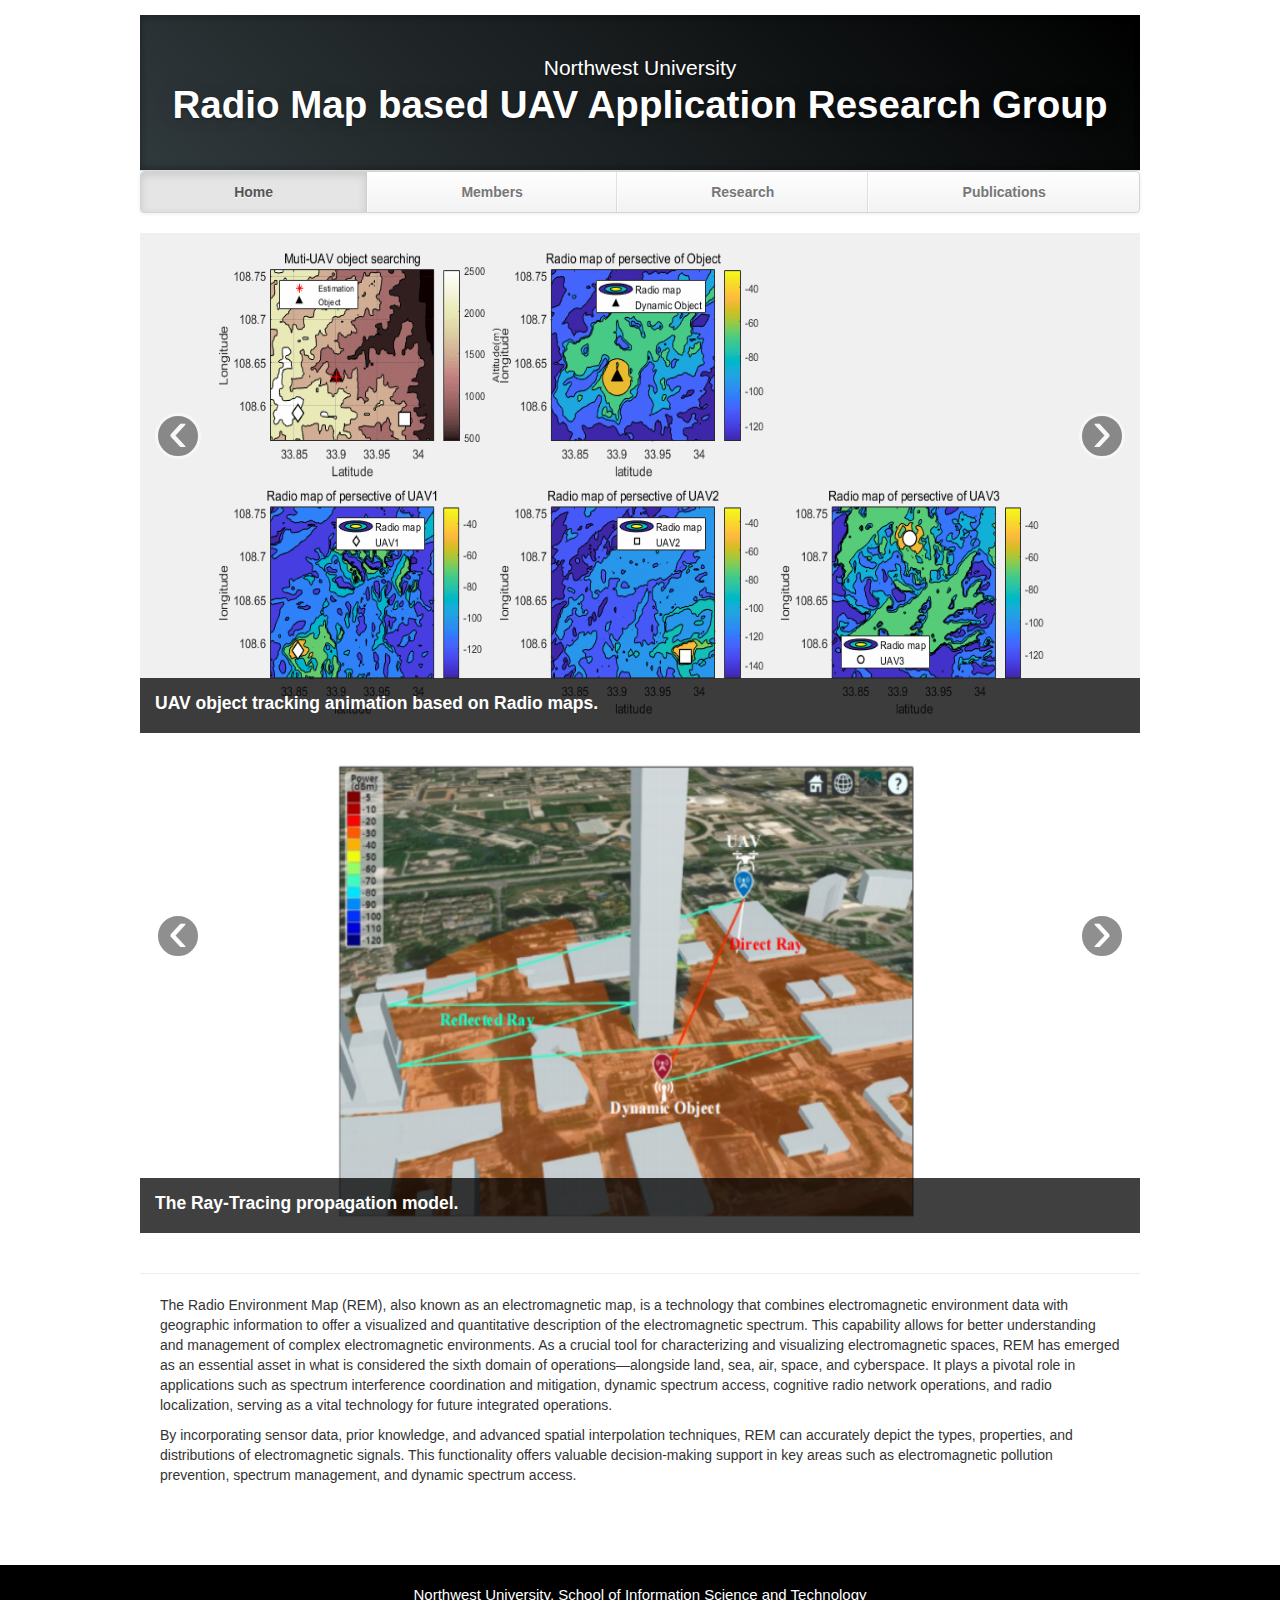
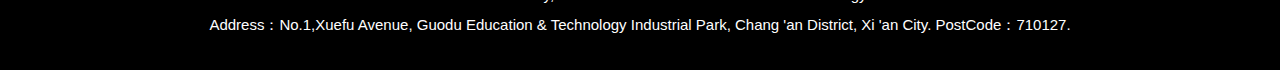
<file: index.html>
<!DOCTYPE html>
<html lang="en">
   <head>
      <meta charset="utf-8">
      <title>Radio Map based UAV Application Research Group - Home</title>
      <meta name="viewport" content="width=device-width, initial-scale=1.0">
      <meta name="description" content="Radio Map based UAV Application Research Group, Northwest University">
      <meta name="author" content="Wenjie Zhao, Qiurui Yu, Huiyu Bai, Yuyang Zhang, Chi Li, and Yangrui Dong">
      <!-- Le styles -->
      <link href="css/bootstrap.min.css" rel="stylesheet">
      <link href="css/bootstrap-responsive.min.css" rel="stylesheet">
      <link href="css/theme.css" rel="stylesheet">
   </head>
   <body>
      <div class="container">
         <header class="jumbotron subhead" id="overview">
            <p class="lead"> Northwest University </p>
            <h1>Radio Map based UAV Application Research Group</h1>
         </header>
         <div class="masthead">
            <div class="navbar">
               <div class="navbar-inner">
                  <div class="container">
                     <ul class="nav">
                        <li class="active"><a href="#">Home</a></li>
                        <li><a href="members.html">Members</a></li>
                        <li><a href="research.html">Research</a></li>
                        <li><a href="publications.html">Publications</a></li>
                     </ul>
                  </div>
               </div>
            </div>
         </div>
         <div class="row-fluid">
            <div class="span12">
                  <div class="carousel-inner">
                     <div class="item active">
                        <img src="images/other/home-0.gif" class="carousel-image" alt="">                      
                        <div class="carousel-caption">
                           <h4>UAV object tracking animation based on Radio maps.</h4>
                           <!-- -->
                           <p></p>
                        </div>
                  </div>
                  <a class="left carousel-control" href="#main-carousel" data-slide="prev">‹</a>
                  <a class="right carousel-control" href="#main-carousel" data-slide="next">›</a>
               </div>
            </div>
         </div>
         <div class="row-fluid">
            <div class="span12">
               <div id="main-carousel" class="carousel slide">
                  <div class="carousel-inner">
                     <div class="item active">
                        <img src="images/other/home-1.png" class="carousel-image" alt="">                      
                        <div class="carousel-caption">
                           <h4>The Ray-Tracing propagation model.</h4>
                           <!-- -->
                           <p></p>
                        </div>
                     </div>
                     <div class="item">
                        <img src="images/other/home-2.png" class="carousel-image" alt="">
                        <div class="carousel-caption">
                           <h4>Radio map</h4>
                           <p></p>
                        </div>
                     </div>
                     <div class="item">
                        <img src="images/other/home-3.png" class="carousel-image" alt="">
                        <div class="carousel-caption">
                           <h4>3D radio map</h4>
                           <p></p>
                        </div>
                     </div>
                  </div>
                  <a class="left carousel-control" href="#main-carousel" data-slide="prev">‹</a>
                  <a class="right carousel-control" href="#main-carousel" data-slide="next">›</a>
               </div>
            </div>
         </div>
         <hr>
         <div class="container-fluid">
            <div class="row-fluid marketing">
               <div class="span12">
                  <p>
                     The Radio Environment Map (REM), also known as an electromagnetic map, is a technology that combines electromagnetic environment data with geographic information to offer a visualized and quantitative description of the electromagnetic spectrum. This capability allows for better understanding and management of complex electromagnetic environments. As a crucial tool for characterizing and visualizing electromagnetic spaces, REM has emerged as an essential asset in what is considered the sixth domain of operations—alongside land, sea, air, space, and cyberspace. It plays a pivotal role in applications such as spectrum interference coordination and mitigation, dynamic spectrum access, cognitive radio network operations, and radio localization, serving as a vital technology for future integrated operations.</p>
                     <p>By incorporating sensor data, prior knowledge, and advanced spatial interpolation techniques, REM can accurately depict the types, properties, and distributions of electromagnetic signals. This functionality offers valuable decision-making support in key areas such as electromagnetic pollution prevention, spectrum management, and dynamic spectrum access.
                  </p>
                  <br/>
               </div>
               <hr>
            </div>
         </div>
      </div>
      <footer id="footer">
         <div class="container-fluid" align="center">
               <p><br>Northwest University, School of Information Science and Technology<br>
                   <p>Address：No.1,Xuefu Avenue, Guodu Education & Technology Industrial Park, Chang 'an District, Xi 'an City. PostCode：710127.</p>
               </p>      
            </div>
         </div>
      </footer>

      <!-- Javascript files -->
      <script src="js/jquery-1.9.1.min.js"></script>
      <script src="js/bootstrap.min.js"></script>
      <script> $('#main-carousel').carousel(); </script>
   </body>
</html>
</file>
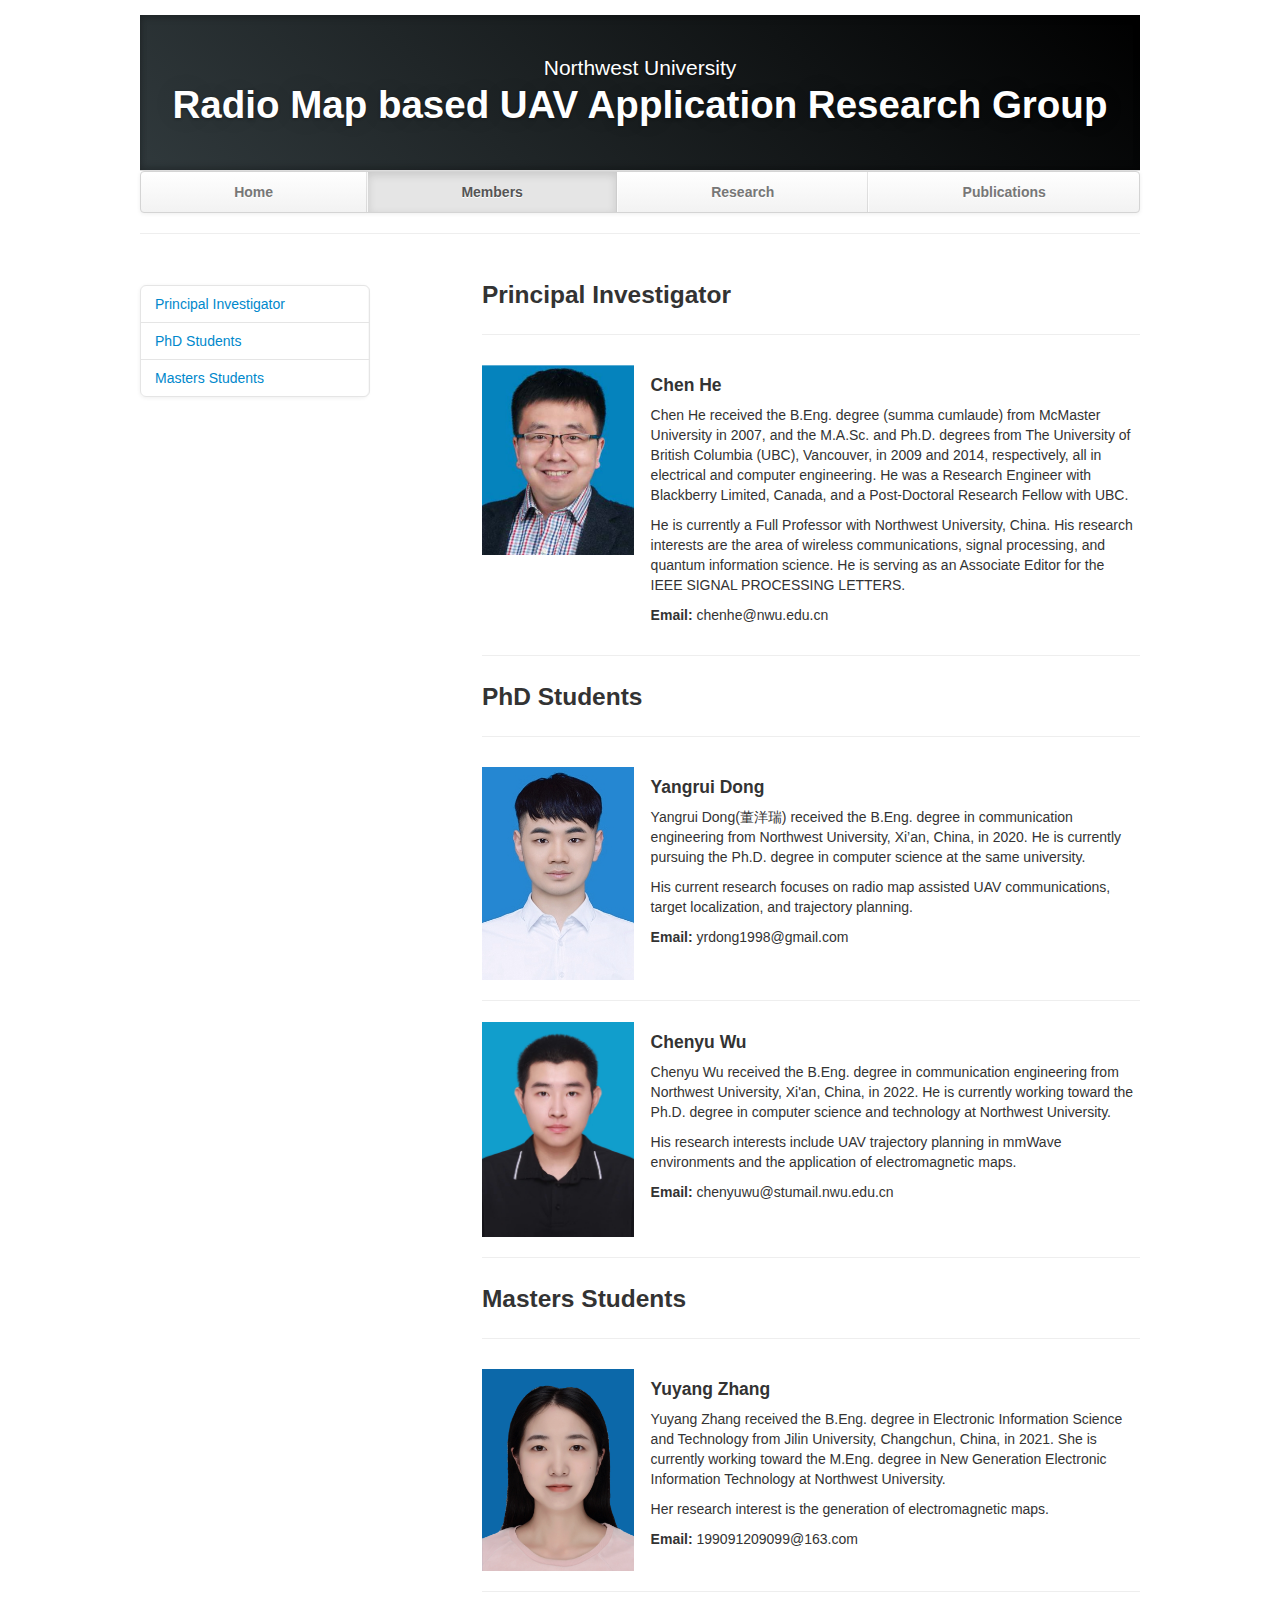
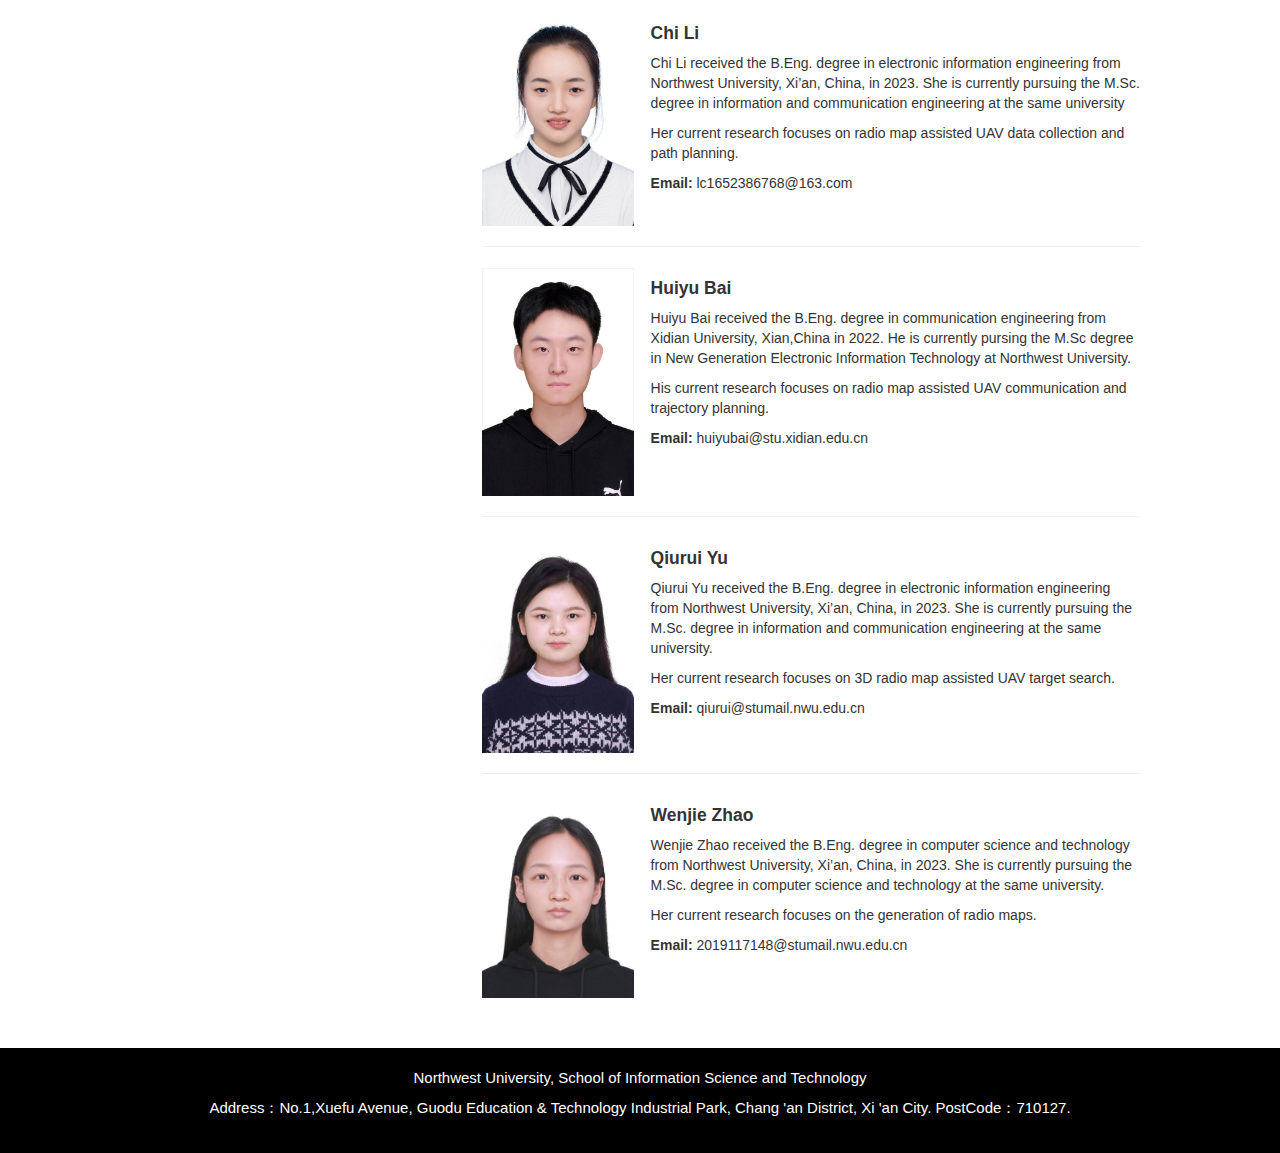
<file: members.html>
<!DOCTYPE html>
<html lang="en">
   <head>
      <meta charset="utf-8">
      <title>People</title>
      <meta name="viewport" content="width=device-width, initial-scale=1.0">
      <meta name="description" content="Radio Map based UAV Application Research Group, Northwest University">
      <meta name="author" content="">
      <!-- Le styles -->
      <link href="css/bootstrap.min.css" rel="stylesheet">
      <link href="css/bootstrap-responsive.min.css" rel="stylesheet">
      <link href="css/theme.css" rel="stylesheet">
   </head>
   <style>
      .thumbnail img, .span3 img {
        width: 100%; /* 如果你想让图片占满父容器的宽度 */
        height: auto; /* 维持宽高比 */
        max-width: 240px; /* 你可以根据需要调整固定宽度和高度 */
        max-height: 300px;
        object-fit: cover; /* 确保图片不会变形 */
      }
    </style>
    
   <body>
      <div class="container">
         <header class="jumbotron subhead" id="overview">
            <p class="lead"> Northwest University </p>
            <h1>Radio Map based UAV Application Research Group</h1>
         </header>
         <div class="masthead">
            <div class="navbar">
               <div class="navbar-inner">
                  <div class="container">
                     <ul class="nav">
                        <li><a href="index.html">Home</a></li>
                        <li class="active"><a href="#">Members</a></li>
                        <li><a href="research.html">Research</a></li>
                        <li><a href="publications.html">Publications</a></li>
                     </ul>
                  </div>
               </div>
            </div>
         </div>
         <hr>
         <div class="row-fluid">
            <div class="span3 bs-docs-sidebar" id="navparent">
               <ul class="nav nav-list bs-docs-sidenav" data-spy="affix" data-offset-top="200" data-offset-bottom="260">
                  <li><a href="#principalinvestigator"> Principal Investigator </a></li>
                  <li><a href="#PhDstudents">PhD Students</a></li>
                  <li><a href="#Mastersstudents">Masters Students</a></li>
               </ul>
            </div>
            <div class="span8 offset1">
               <section id="principalinvestigator">
                  <div class="page-header">
                     <h3>Principal Investigator</h3>
                  </div>
                  <div class="row-fluid">
                     <div class="span3">
                        <!--<a href="https://unsplash.com/photos/aCZ2hiC-iDk" class="thumbnail">-->
                        <img src="images/Members/hc.png" alt="Chen He" width="450" heigth="auto"/>      
                        </a>
                     </div>
                     <div class="span9">
                        <h4>Chen He</h4>
                        <p>Chen He received the B.Eng. degree (summa cumlaude) from McMaster University in 2007, and the M.A.Sc. and Ph.D. degrees from The University of British Columbia (UBC), Vancouver, in 2009 and 2014, respectively, all in electrical and computer engineering. He was a Research Engineer with Blackberry Limited, Canada, and a Post-Doctoral Research Fellow with UBC.</p>
                        <p>He is currently a Full Professor with Northwest University, China. His research interests are the area of wireless communications, signal processing, and quantum information science. He is serving as an Associate Editor for the IEEE SIGNAL PROCESSING LETTERS.</p>
                        <p><b>Email: </b>chenhe@nwu.edu.cn</p>
                     </div>
                  </div>
               </section>
               <hr>
               <section id="PhDstudents">
                  <div class="page-header">
                     <h3>PhD Students</h3>
                  </div>
                  <div class="row-fluid">
                     <div class="span3">
                        <img src="images/Members/dyr.png" alt="Yangrui Dong" />
                     </a>
                     </div>
                     <div class="span9">
                        <h4>Yangrui Dong</h4>
                        <p>Yangrui Dong(董洋瑞) received the B.Eng. degree in communication engineering from Northwest University, Xi’an, China, in 2020. He is currently pursuing the Ph.D. degree in computer science at the same university. </p>
                        <p>His current research focuses on radio map assisted UAV communications, target localization, and trajectory planning. </p>
                        <p><b>Email: </b>yrdong1998@gmail.com</p>
                     </div>
                  </div>
                  <hr>
                 <div class="row-fluid">
                     <div class="span3">
                        <img src="images/Members/wcy.png" alt="Chenyu Wu"/>
                        </a>
                     </div>
                     <div class="span9">
                        <h4>Chenyu Wu</h4>
                        <p>Chenyu Wu received the B.Eng. degree in communication engineering from Northwest University, Xi'an, China, in 2022. He is currently working toward the Ph.D. degree in computer science and technology at Northwest University. </p>
                        <p> His research interests include UAV trajectory planning in mmWave environments and  the application of electromagnetic maps.</p>
                        <p><b>Email: </b>chenyuwu@stumail.nwu.edu.cn</p>
                     </div>
                  </div>
                  <hr>
               </section>
              
               <section id="Mastersstudents">
                  <div class="page-header">
                     <h3>Masters Students</h3>
                  </div>
                  <div class="row-fluid">
                     <div class="span3">
                        <img src="images/Members/zyy.jpg" alt="Yuyang Zhang"/>
                        </a>
                     </div>
                     <div class="span9">
                        <h4>Yuyang Zhang</h4>
                        <p>Yuyang Zhang received the B.Eng. degree in Electronic Information Science and Technology from Jilin University, Changchun, China, in 2021. She is currently working toward the M.Eng. degree in New Generation Electronic Information Technology at Northwest University. </p>
                        <p>Her research interest is the generation of electromagnetic maps.</p>  
                        <p><b>Email: </b>199091209099@163.com</p>
                     </div>
                  </div>
                  <hr>
                  <div class="row-fluid">
                     <div class="span3">
                        <img src="images/Members/lc.jpeg" alt="Chi Li"/>
                        </a>
                     </div>
                     <div class="span9">
                        <h4>Chi Li</h4>
                        <p>Chi Li received the B.Eng. degree in electronic information engineering from Northwest University, Xi’an, China, in 2023. She is currently pursuing the M.Sc. degree in information and communication engineering at the same university</p>
                        <p>Her current research focuses on radio map assisted UAV data collection and path planning.</p> 
                        <p><b>Email: </b>lc1652386768@163.com</p>
                     </div>
                  </div>
                  <hr>
                  <div class="row-fluid">
                     <div class="span3">
                         <img src="images/Members/bhy.jpeg" alt="Huiyu Bai"/>
                        </a>
                     </div>
                     <div class="span9">
                        <h4>Huiyu Bai</h4>
                        <p>Huiyu Bai received the B.Eng. degree in communication engineering from Xidian University, Xian,China in 2022. He is currently pursing the M.Sc degree in New Generation Electronic Information Technology at Northwest University. </p>
                        <p>His current research focuses on radio map assisted UAV communication and trajectory planning.</p>
                        <p><b>Email: </b>huiyubai@stu.xidian.edu.cn</p>
                     </div>
                  </div>
                  <hr>
                  <div class="row-fluid">
                     <div class="span3">
                          <img src="images/Members/yqr.jpeg" alt="Qiurui Yu"/>
                        </a>
                     </div>
                     <div class="span9">
                        <h4>Qiurui Yu</h4>
                        <p>Qiurui Yu received the B.Eng. degree in electronic information engineering from Northwest University, Xi’an, China, in 2023. She is currently pursuing the M.Sc. degree in information and communication engineering at the same university.</p>
                        <p>Her current research focuses on 3D radio map assisted UAV target search.</p>
                        <p><b>Email: </b>qiurui@stumail.nwu.edu.cn</p>
                     </div>
                  </div>
                  <hr>
                  <div class="row-fluid">
                     <div class="span3">
                         <img src="images/Members/zwj.jpeg" alt="Wenjie Zhao"/>
                        </a>
                     </div>
                     <div class="span9">
                        <h4>Wenjie Zhao</h4>
                        <p>Wenjie Zhao received the B.Eng. degree in computer science and technology from Northwest University, Xi’an, China, in 2023. She is currently pursuing the M.Sc. degree in computer science and technology at the same university.</p>
                        <p>Her current research focuses on the generation of radio maps.</p>
                        <p><b>Email: </b>2019117148@stumail.nwu.edu.cn</p>
                     </div>
                  </div>
                  <!--<hr>
                  <div class="row-fluid">
                     <div class="span3">
                         <img src="images/Members/syh.jpeg" alt="Yanghe Shi"/>
                        </a>
                     </div>
                     <div class="span9">
                        <h4>Yanghe Shi</h4>
                        <p>Yanghe Shi received the communication engineering from ShanDong University, Weihai,China in 2024.  She is currently pursuing the M.Eng. degree in New Generation Electronic Information Technology at Northwest University.</p>
                        <p>Her current research focuses on radio maps.</p>
                        <p><b>Email: </b>15809218557@163.com</p>
                     </div>
                  </div>
                  <hr>
                  <div class="row-fluid">
                     <div class="span3">
                         <img src="images/Members/why.jpeg" alt="Yanghe Shi"/>
                        </a>
                     </div>
                     <div class="span9">
                        <h4>Yanghe Shi</h4>
                        <p>Wang Hongyan received the B.Eng. degree in Internet of Things Engineering from Northwest University, Xi'an, China, in 2024. She is currently pursuing her M.Sc. degree in Computer Science at the same university.</p>
                        <p>Her research focuses mainly on radio map-assisted UAV communication.</p>
                        <p><b>Email: </b>2081435417@qq.com</p>
                     </div>
                  </div>-->
               </section>
            </div>
         </div>
      </div>
      <footer id="footer">
         <div class="container-fluid" align="center">
               <p><br>Northwest University, School of Information Science and Technology<br>
                  <p>Address：No.1,Xuefu Avenue, Guodu Education & Technology Industrial Park, Chang 'an District, Xi 'an City. PostCode：710127.</p>
               </p>      
            </div>
         </div>
      </footer>
      <!-- Le javascript
         ================================================== -->
      <!-- Placed at the end of the document so the pages load faster -->
      <script src="js/jquery-1.9.1.min.js"></script>
      <script src="js/bootstrap.min.js"></script>
      <script>
         $(document).ready(function() {
             $(document.body).scrollspy({
                 target: "#navparent"
             });
         });
         
      </script>
   </body>
</html>
</file>
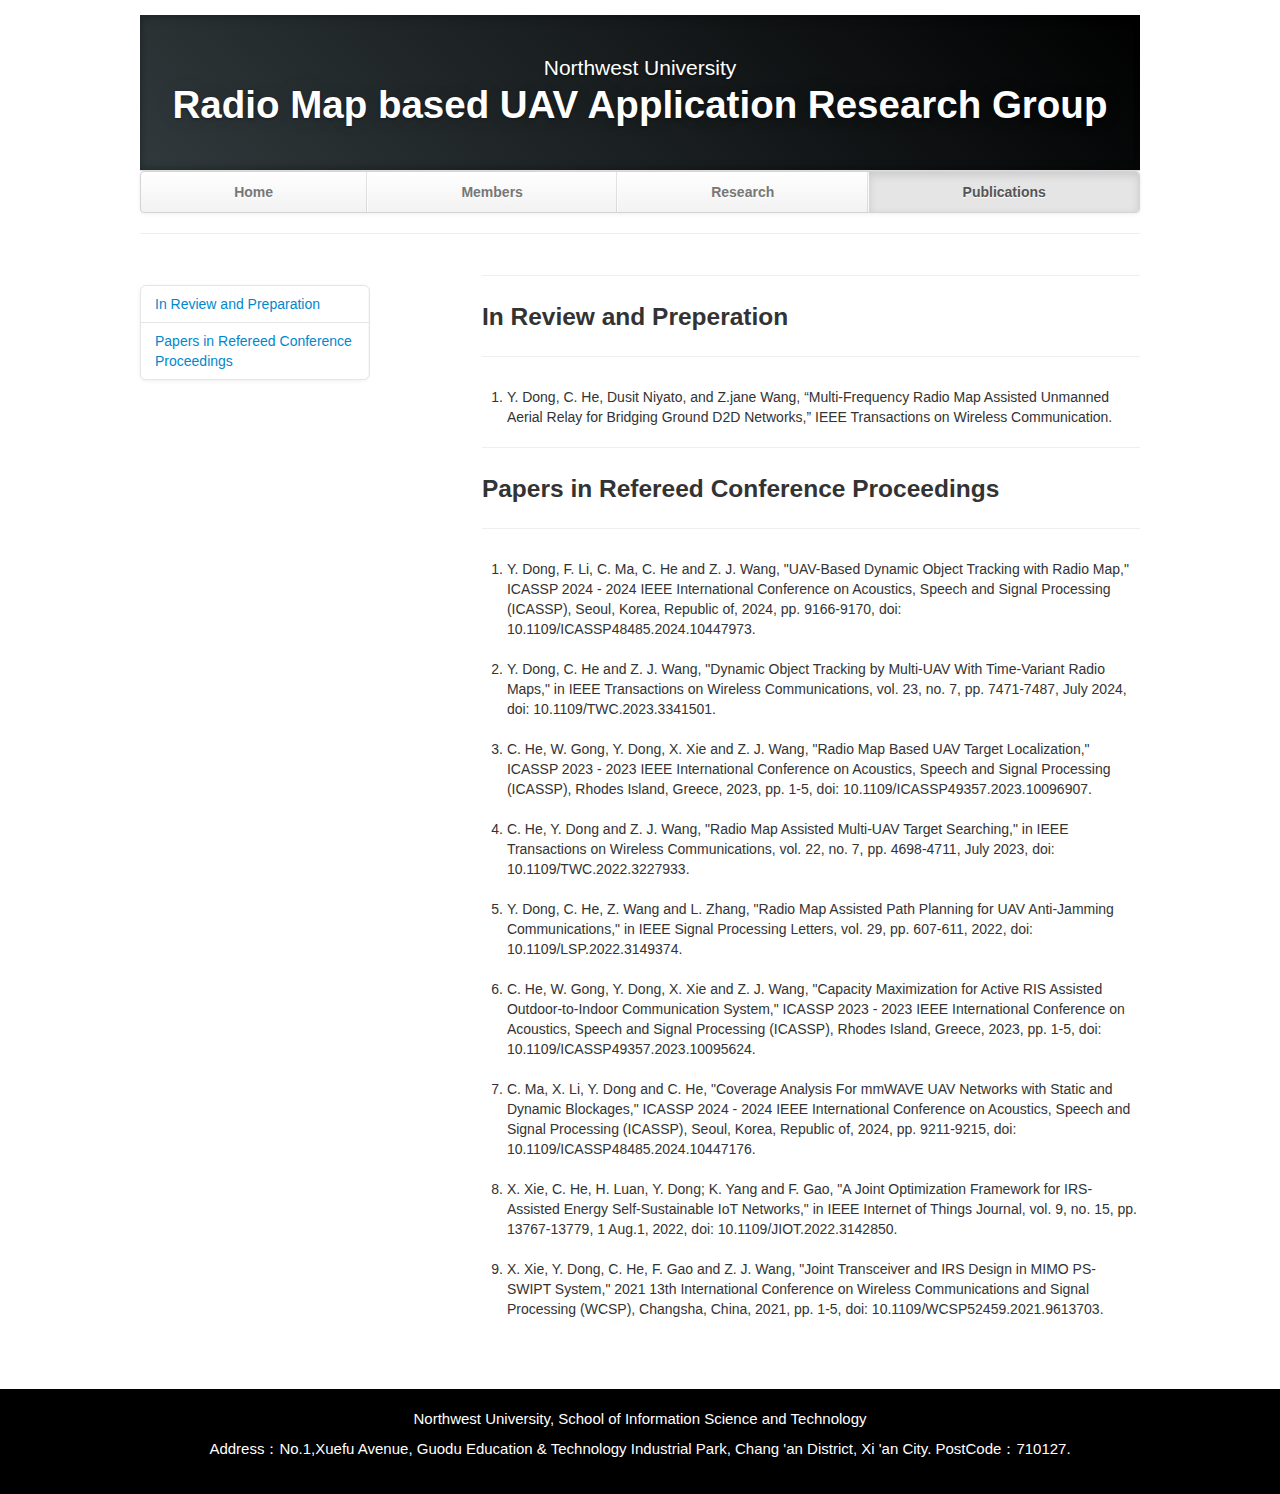
<file: publications.html>
<!DOCTYPE html>
<html lang="en">
   <head>
      <meta charset="utf-8">
      <title>Publications</title>
      <meta name="viewport" content="width=device-width, initial-scale=1.0">
      <meta name="description" content="Radio Map based UAV Application Research Group, Northwest University">
      <meta name="author" content="">
      <!-- Le styles -->
      <link href="css/bootstrap.min.css" rel="stylesheet">
      <link href="css/bootstrap-responsive.min.css" rel="stylesheet">
      <link href="css/theme.css" rel="stylesheet">
   </head>
   <body>
      <div class="container">
         <header class="jumbotron subhead" id="overview">
            <p class="lead"> Northwest University </p>
            <h1>Radio Map based UAV Application Research Group</h1>
         </header>
         <div class="masthead">
            <div class="navbar">
               <div class="navbar-inner">
                  <div class="container">
                     <ul class="nav">
                        <li><a href="index.html">Home</a></li>
                        <li><a href="members.html">Members</a></li>
                        <li><a href="research.html">Research</a></li>
                        <li class="active"><a href="#">Publications</a></li>
                     </ul>
                  </div>
               </div>
            </div>
         </div>
         <hr>
         <div class="row-fluid">
            <div class="span3 bs-docs-sidebar" id="navparent">
               <ul class="nav nav-list bs-docs-sidenav" data-spy="affix" data-offset-top="200" data-offset-bottom="260">
                  <li><a href="#inreview"> In Review and Preparation</a></li>
                  <li><a href="#refereed"> Papers in Refereed Conference Proceedings</a></li>

               </ul>
            </div>
            <div class="span8 offset1">
               <hr>
               <section id="inreview">
                  <div class="page-header">
                     <h3>In Review and Preperation</h3>
                  </div>
                  <ol>
                     <li class="publication">Y. Dong, C. He, Dusit Niyato, and Z.jane Wang, “Multi-Frequency Radio Map Assisted Unmanned Aerial Relay for Bridging Ground D2D Networks,” IEEE Transactions on Wireless Communication.</li>
                  </ol>
               </section>
               <hr>
               <section id="refereed">
                  <div class="page-header">
                     <h3>Papers in Refereed Conference Proceedings</h3>
                  </div>
                   <ol>
                        <li class="publication">Y. Dong, F. Li, C. Ma, C. He and Z. J. Wang, "UAV-Based Dynamic Object Tracking with Radio Map," ICASSP 2024 - 2024 IEEE International Conference on Acoustics, Speech and Signal Processing (ICASSP), Seoul, Korea, Republic of, 2024, pp. 9166-9170, doi: 10.1109/ICASSP48485.2024.10447973.</li>
                        <li class="publication">Y. Dong, C. He and Z. J. Wang, "Dynamic Object Tracking by Multi-UAV With Time-Variant Radio Maps," in IEEE Transactions on Wireless Communications, vol. 23, no. 7, pp. 7471-7487, July 2024, doi: 10.1109/TWC.2023.3341501.</li>
                        <li class="publication">C. He, W. Gong, Y. Dong, X. Xie and Z. J. Wang, "Radio Map Based UAV Target Localization," ICASSP 2023 - 2023 IEEE International Conference on Acoustics, Speech and Signal Processing (ICASSP), Rhodes Island, Greece, 2023, pp. 1-5, doi: 10.1109/ICASSP49357.2023.10096907. </li>
                        <li class="publication">C. He, Y. Dong and Z. J. Wang, "Radio Map Assisted Multi-UAV Target Searching," in IEEE Transactions on Wireless Communications, vol. 22, no. 7, pp. 4698-4711, July 2023, doi: 10.1109/TWC.2022.3227933.</li>
                        <li class="publication">Y. Dong, C. He, Z. Wang and L. Zhang, "Radio Map Assisted Path Planning for UAV Anti-Jamming Communications," in IEEE Signal Processing Letters, vol. 29, pp. 607-611, 2022, doi: 10.1109/LSP.2022.3149374.</li>
                        <li class="publication">C. He, W. Gong, Y. Dong, X. Xie and Z. J. Wang, "Capacity Maximization for Active RIS Assisted Outdoor-to-Indoor Communication System," ICASSP 2023 - 2023 IEEE International Conference on Acoustics, Speech and Signal Processing (ICASSP), Rhodes Island, Greece, 2023, pp. 1-5, doi: 10.1109/ICASSP49357.2023.10095624.</li>
                        <li class="publication">C. Ma, X. Li, Y. Dong and C. He, "Coverage Analysis For mmWAVE UAV Networks with Static and Dynamic Blockages," ICASSP 2024 - 2024 IEEE International Conference on Acoustics, Speech and Signal Processing (ICASSP), Seoul, Korea, Republic of, 2024, pp. 9211-9215, doi: 10.1109/ICASSP48485.2024.10447176. </li>
                        <li class="publication">X. Xie, C. He, H. Luan, Y. Dong; K. Yang and F. Gao, "A Joint Optimization Framework for IRS-Assisted Energy Self-Sustainable IoT Networks," in IEEE Internet of Things Journal, vol. 9, no. 15, pp. 13767-13779, 1 Aug.1, 2022, doi: 10.1109/JIOT.2022.3142850.</li>
                        <li class="publication">X. Xie, Y. Dong, C. He, F. Gao and Z. J. Wang, "Joint Transceiver and IRS Design in MIMO PS-SWIPT System," 2021 13th International Conference on Wireless Communications and Signal Processing (WCSP), Changsha, China, 2021, pp. 1-5, doi: 10.1109/WCSP52459.2021.9613703.</li>                   
                  </ol>
           
               </section>
            </div>
         </div>
      </div>
      <footer id="footer">
         <div class="container-fluid" align="center">
               <p><br>Northwest University, School of Information Science and Technology<br>
                  <p>Address：No.1,Xuefu Avenue, Guodu Education & Technology Industrial Park, Chang 'an District, Xi 'an City. PostCode：710127.</p>
                </p>      
            </div>
         </div>
      </footer>

      <!-- Le javascript
         ================================================== -->
      <!-- Placed at the end of the document so the pages load faster -->
      <script src="js/jquery-1.9.1.min.js"></script>
      <script src="js/bootstrap.min.js"></script>
      <script>
         $(document).ready(function() {
             $(document.body).scrollspy({
                 target: "#navparent"
             });
         });
         
      </script>
   </body>
</html>
</file>
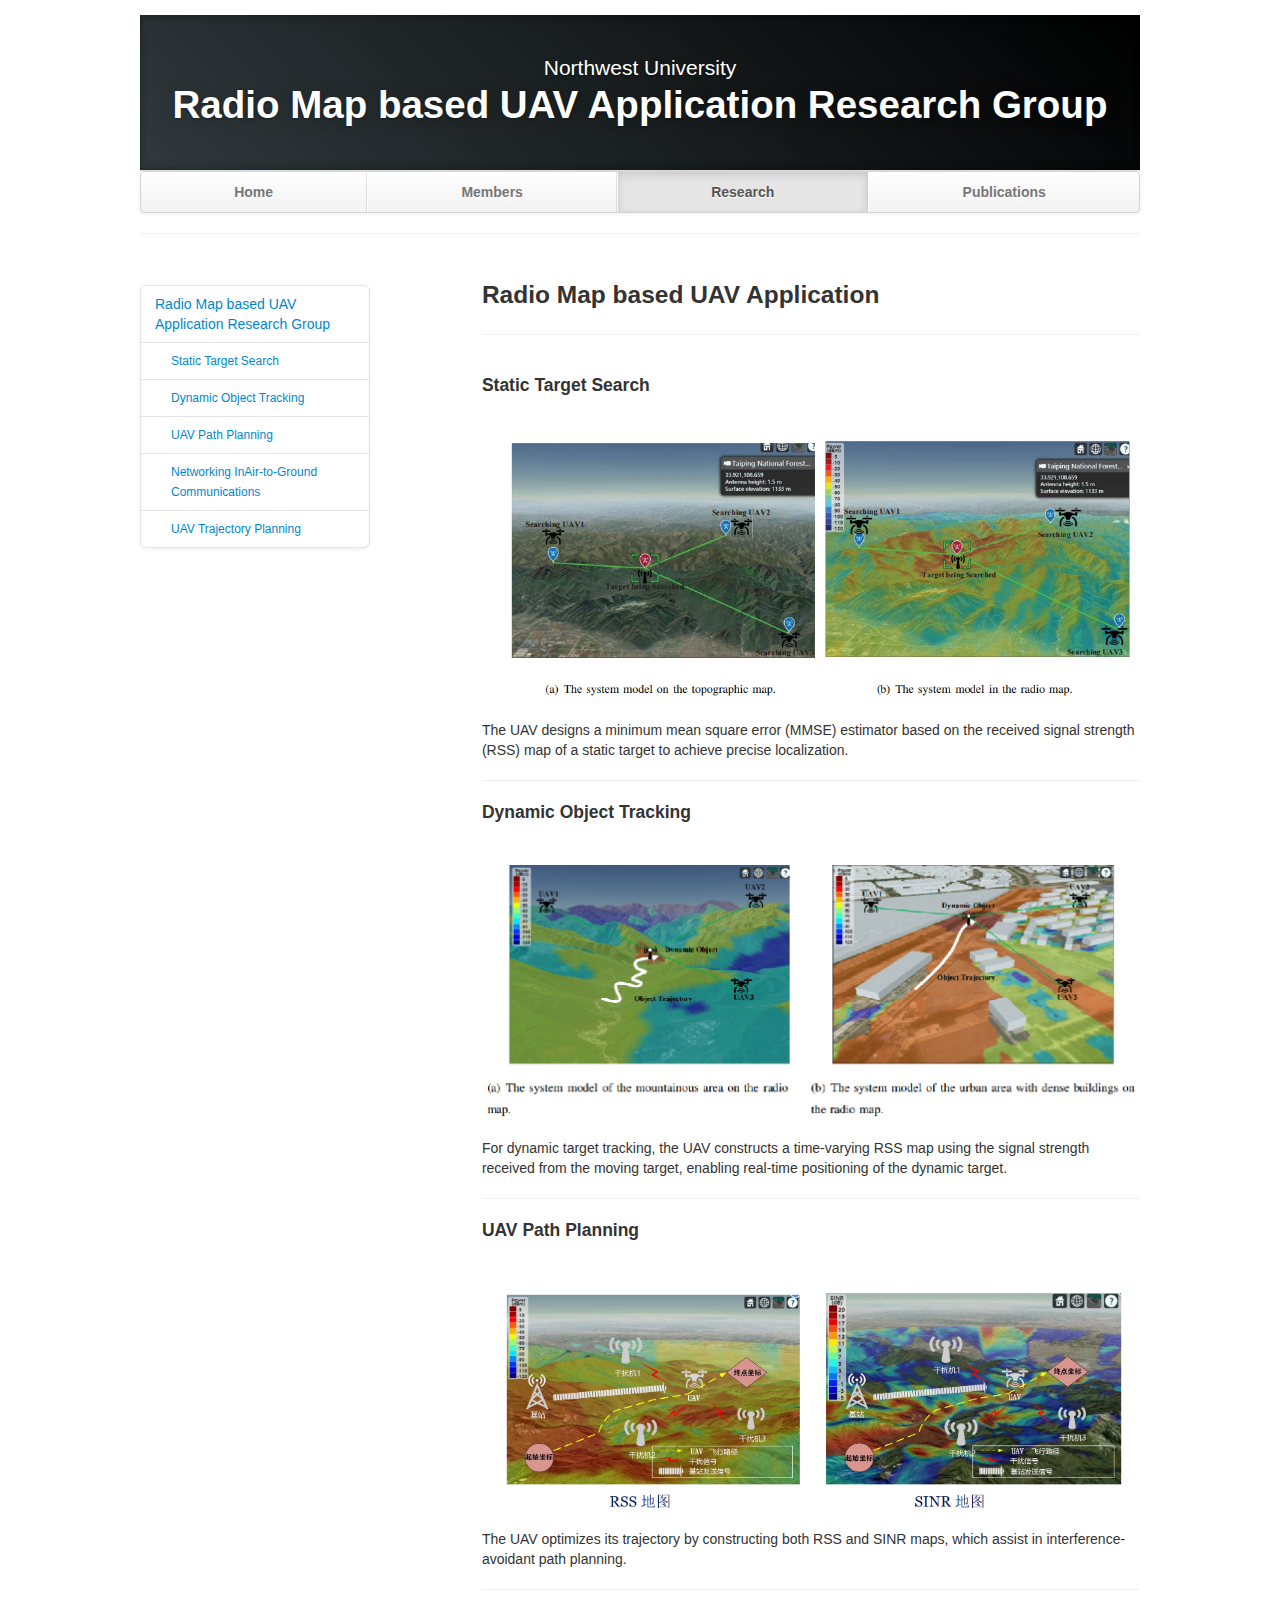
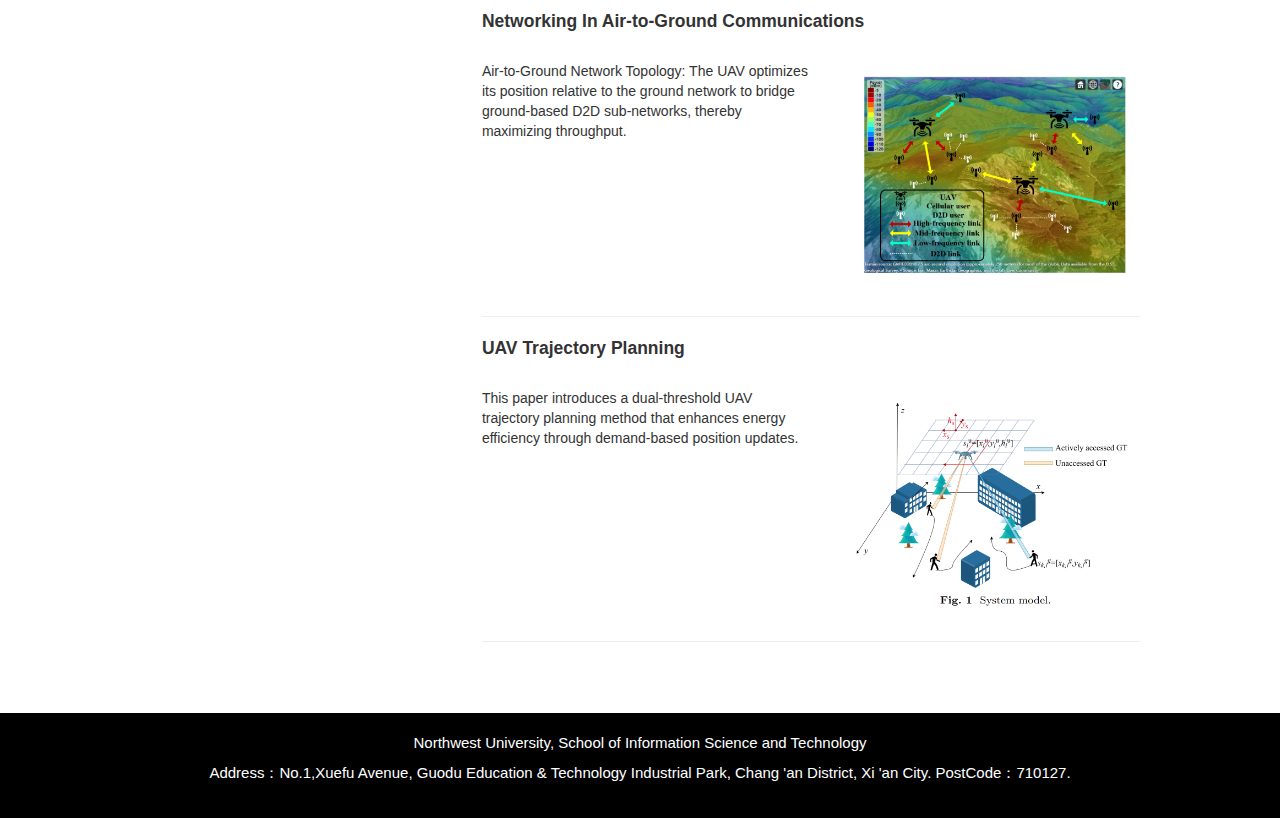
<file: research.html>
<!DOCTYPE html>
<html lang="en">
   <head>
      <meta charset="utf-8">
      <title>Research</title>
      <meta name="viewport" content="width=device-width, initial-scale=1.0">
      <meta name="description" content="Radio Map based UAV Application Research Group, Northwest University">
      <meta name="author" content="">
      <!-- Le styles -->
      <link href="css/bootstrap.min.css" rel="stylesheet">
      <link href="css/bootstrap-responsive.min.css" rel="stylesheet">
      <link href="css/theme.css" rel="stylesheet">
   </head>
   <body>
      <div class="container">
         <header class="jumbotron subhead" id="overview">
            <p class="lead"> Northwest University </p>
            <h1>Radio Map based UAV Application Research Group</h1>
         </header>
         <div class="masthead">
            <div class="navbar">
               <div class="navbar-inner">
                  <div class="container">
                     <ul class="nav">
                        <li><a href="index.html">Home</a></li>
                        <li><a href="members.html">Members</a></li>
                        <li class="active"><a href="#">Research</a></li>
                        <li><a href="publications.html">Publications</a></li>
                     </ul>
                  </div>
               </div>
            </div>
         </div>
         <hr>
         <div class="row-fluid">
            <div class="span3 bs-docs-sidebar" id="navparent">
               <ul class="nav nav-list bs-docs-sidenav" data-spy="affix" data-offset-top="200" data-offset-bottom="260">
                  <li><a href="#nano">Radio Map based UAV Application Research Group</a></li>
                  <li><a class="subhead" href="#Static Target Search"> Static Target Search </a></li>
                  <li><a class="subhead" href="#Dynamic Object Tracking"> Dynamic Object Tracking  </a></li>
                  <li><a class="subhead" href="#UAV Path Planning">UAV Path Planning </a></li>
                  <li><a class="subhead" href="#Networking In Air-to-Ground Communications">Networking InAir-to-Ground Communications </a></li>
                  <li><a class="subhead" href="#UAV Trajectory Planning">UAV Trajectory Planning </a></li>
               </ul>
            </div>
            <div class="span8 offset1">
               <section id="nano">
                  <div class="page-header">
                     <h3>Radio Map based UAV Application</h3>
                  </div>
                  <div class="row-fluid">
                     <div class="span12">
                        <section id="Static Target Search">
                           <h4>Static Target Search</h4>
                           <br/>
                           <img src="images/other/re-1.png" class="float-right" alt="Static Target Search"/>
                           <p>
                             The UAV designs a minimum mean square error (MMSE) estimator based on the received signal strength (RSS) map of a static target to achieve precise localization.
                           </p> 
                        </section>
                        <hr>
                        <section id="Dynamic Object Tracking">
                           <h4>Dynamic Object Tracking</h4>
                           <br/>
                           <img src="images/other/re-2.png" class="float-right" alt="Dynamic Object Tracking"/>
                           <p>
                              For dynamic target tracking, the UAV constructs a time-varying RSS map using the signal strength received from the moving target, enabling real-time positioning of the dynamic target.
                           </p>
                        </section>
                        <hr>
                        <section id="Path Planning">
                           <h4>UAV Path Planning</h4>
                           <br/>
                           <img src="images/other/re-3.png" class="float-right" alt="Path Planning"/>
                           <p>
                              The UAV optimizes its trajectory by constructing both RSS and SINR maps, which assist in interference-avoidant path planning.

                           </p>
                        </section>
                        <hr>
                        <section id="Networking In Communications">
                           <h4>Networking In Air-to-Ground Communications</h4>
                           <br/>
                           <img src="images/other/re-4.png" class="float-right" alt="Networking In Communications"width="300" height="auto"/>
                           <p>
                              Air-to-Ground Network Topology: The UAV optimizes its position relative to the ground network to bridge ground-based D2D sub-networks, thereby maximizing throughput.
                           </p>
                           <div style="clear: both;"></div> <!-- 清除浮动 -->
                        </section>
                        <hr>
                        <section id="Trajectory Planning">
                           <h4>UAV Trajectory Planning </h4>
                           <br/>
                           <img src="images/other/re-5.png" class="float-right" alt="Trajectory Planning" width="300" height="auto"/>
                           <p>
                              This paper introduces a dual-threshold UAV trajectory planning method that enhances energy efficiency through demand-based position updates.   
                           </p>
                           <div style="clear: both;"></div> <!-- 清除浮动 -->
                        </section>
                     </div>
                  </div>
               </section>
               <hr>
            </div>
         </div>
      </div>
      <footer id="footer">
         <div class="container-fluid" align="center">
               <p><br>Northwest University, School of Information Science and Technology<br>
                  <p>Address：No.1,Xuefu Avenue, Guodu Education & Technology Industrial Park, Chang 'an District, Xi 'an City. PostCode：710127.</p>
                </p>      
            </div>
         </div>
      </footer>

      <!-- Le javascript
         ================================================== -->
      <!-- Placed at the end of the document so the pages load faster -->
      <script src="js/jquery-1.9.1.min.js"></script>
      <script src="js/bootstrap.min.js"></script>
      <script>
         $(document).ready(function() {
             $(document.body).scrollspy({
                 target: "#navparent"
             });
         });
         
      </script>
   </body>
</html>
</file>
<file: css/theme.css>
body {
	padding-top: 15px;
	padding-bottom: 0px;
	/*font-family: 'New Times Roam', serif;*/
}


/* Custom container */

.container {
	margin: 0 auto;
	max-width: 1000px;
}

.container>hr {
	margin: 20px 0
}

.carousel-image {
    width: 2000px; /* 设置图片宽度 */
    height: 500px; /* 保持图片高度自动调整以保持比例 */
}
/* Customize the navbar links to be fill the entire space of the .navbar */

.navbar .navbar-inner {
	padding: 0
}

.navbar .nav {
	margin: 0;
	display: table;
	width: 100%;
}

.navbar .nav li {
	display: table-cell;
	width: 1%;
	float: none;
}

.navbar .nav li a {
	font-weight: bold;
	text-align: center;
	border-left: 1px solid rgba(255, 255, 255, .75);
	border-right: 1px solid rgba(0, 0, 0, .1);
}

.navbar .nav li:first-child a {
	border-left: 0;
	border-radius: 3px 0 0 3px;
}

.navbar .nav li:last-child a {
	border-right: 0;
	border-radius: 0 3px 3px 0;
}

body>.navbar {
	font-size: 13px
}


/* Change the docs' brand */

body>.navbar .brand {
	padding-right: 0;
	padding-left: 0;
	margin-left: 20px;
	float: right;
	font-weight: bold;
	color: #000;
	text-shadow: 0 1px 0 rgba(255, 255, 255, .1), 0 0 30px rgba(255, 255, 255, .125);
	-webkit-transition: all .2s linear;
	-moz-transition: all .2s linear;
	transition: all .2s linear;
}

body>.navbar .brand:hover {
	text-decoration: none;
	text-shadow: 0 1px 0 rgba(255, 255, 255, .1), 0 0 30px rgba(255, 255, 255, .4);
}


/* Sidenav for Docs
         -------------------------------------------------- */

@media screen and (max-width: 768px) {
	.bs-docs-sidenav {
		display: none !important;
	}
}

.bs-docs-sidenav {
	width: 228px;
	margin: 30px 0 0;
	padding: 0;
	background-color: #fff;
	-webkit-border-radius: 6px;
	-moz-border-radius: 6px;
	border-radius: 6px;
	-webkit-box-shadow: 0 1px 4px rgba(0, 0, 0, .065);
	-moz-box-shadow: 0 1px 4px rgba(0, 0, 0, .065);
	box-shadow: 0 1px 4px rgba(0, 0, 0, .065);
}

.bs-docs-sidenav>li>a {
	display: block;
	width: 200px;
	margin: 0 0 -1px;
	padding: 8px 14px;
	border: 1px solid #e5e5e5;
}

.bs-docs-sidenav>li>a.subhead {
	display: block;
	width: 168px;
	margin: 0 0 -1px;
	padding: 8px 30px;
	border: 1px solid #e5e5e5;
	font-size: 12px;
}

.bs-docs-sidenav>li:first-child>a {
	-webkit-border-radius: 6px 6px 0 0;
	-moz-border-radius: 6px 6px 0 0;
	border-radius: 6px 6px 0 0;
}

.bs-docs-sidenav>li:last-child>a {
	-webkit-border-radius: 0 0 6px 6px;
	-moz-border-radius: 0 0 6px 6px;
	border-radius: 0 0 6px 6px;
}

.bs-docs-sidenav>.active>a {
	position: relative;
	z-index: 2;
	padding: 9px 15px;
	border: 0;
	text-shadow: 0 1px 0 rgba(0, 0, 0, .15);
	-webkit-box-shadow: inset 1px 0 0 rgba(0, 0, 0, .1), inset -1px 0 0 rgba(0, 0, 0, .1);
	-moz-box-shadow: inset 1px 0 0 rgba(0, 0, 0, .1), inset -1px 0 0 rgba(0, 0, 0, .1);
	box-shadow: inset 1px 0 0 rgba(0, 0, 0, .1), inset -1px 0 0 rgba(0, 0, 0, .1);
}

.bs-docs-sidenav>li>a:hover {
	background-color: #f5f5f5
}

.bs-docs-sidenav a:hover .icon-chevron-right {
	opacity: .5
}

.bs-docs-sidenav.affix {
	top: 10px
}

.bs-docs-sidenav.affix-bottom {
	position: absolute;
	top: auto;
	bottom: 270px;
}


/* Responsive
         -------------------------------------------------- */

.affix {
	top: 0px
}

#media {
	margin-top: 70px
}

#media .header {
	margin-left: 0;
	margin-bottom: 56px;
	margin-top: 30px;
}

#media .post_row {
	margin-left: 0;
	margin-bottom: 40px;
}

#media .lastpost_row {
	margin-bottom: 0
}

#media .post_row .post {
	background: #fff;
	/*margin-left: 0;;
    margin-right: 20px;*/
	border-radius: 4px;
	box-shadow: 1px 1px 2px 0px #E0E0E0;
	width: 487px;
	height: 616px;
}

#media .post_row .last {
	margin-right: 0
}

#media .post_row .post .img {
	position: relative;
	text-align: center;
}

#media .post_row .post .img .date {
	background: #E8554E;
	position: absolute;
	padding: 2px 5px;
	top: 0;
	left: 11px;
}

#media .post_row .post .img .date p {
	color: #fff;
	font-size: 14px;
	font-weight: bold;
	font-style: italic;
	margin: 0;
}

#media .post_row .post .img img {
	height: 275px;
	width: 410px;
}

#media .post_row .post .text {
	margin: 18px auto 0;
	width: 83%;
}

#media .post_row .post .text h5 {
	margin: 0 0 8px 0;
	font-size: 20px;
	line-height: 23px;
}

#media .post_row .post .text h5 a {
	color: #333
}

#media .post_row .post .text span.date {
	color: #9F9F9F;
	display: block;
	margin-bottom: 12px;
	font-style: italic;
	font-size: 13px;
}

#media .post_row .post .text p {
	margin: 0;
	line-height: 21px;
	font-size: 14px;
}

#media .post_row .post .author_box {
	margin: 12px auto 20px;
	border-top: 1px solid #EDEDED;
	overflow: hidden;
	text-align: left;
	width: 85%;
	padding-top: 12px;
}

#media .post_row .post .author_box h6 {
	margin: 0 0 3px 0;
	font-size: 13px;
	line-height: 15px;
	font-style: italic;
	font-weight: normal;
	color: #B2B2B2;
}

#media .post_row .post .author_box p {
	color: #B2B2B2;
	font-style: italic;
	font-size: 13px;
	line-height: 14px;
	margin: 0;
}

#media .post_row .post .author_box img {
	float: right
}

#media .post_row .post a.plus_wrapper {
	width: 99%;
	text-align: center;
	background: #fff;
	display: none;
	border-radius: 0px 0px 4px 4px;
	padding: 6px 0px 2px;
	margin: 0 auto 1px;
}

#media .post_row .post a.plus_wrapper span {
	color: #1189D9;
	font-size: 30px;
	font-weight: bold;
}

#media .post_row .post:hover a.plus_wrapper {
	display: block
}

#media .post_row .post:hover {
	box-shadow: 0px 1px 5px 1px rgb(216, 216, 216)
}

#media .post_row .post:hover .text h5 a {
	color: #1189D9
}

.map .box_wrapp {
	position: absolute;
	margin: 15px auto;
	box-shadow: 0 0 7px 0 rgba(26, 26, 26, 0.4);
	padding: 30px 0 30px;
	background: white;
	border-radius: 4px;
	margin-top: 25px;
}

.map .box_wrapp .box_cont {
	margin: 30px auto;
	width: 76%;
}

.section-header {
	text-align: center;
	margin-bottom: 35px;
}

.section-header h1,
.title-text {
	font-weight: bold;
	font-size: 30px;
	margin: 12.5px 0;
	font-weight: 100;
	margin-bottom: 25px;
	line-height: 55px;
}

.feature-item:hover {
	box-shadow: 0px 1px 5px 1px rgb(216, 216, 216)
}

.feature-item img {
	margin-left: 15px;
	margin-right: 15px;
	max-width: 90%;
	height: 200px;
}

.feature-item h5 {
	margin-left: 15px;
	margin-right: 15px;
	margin-top: 20px;
	margin-bottom: 20px;
}

.feature-item p {
	margin-left: 15px;
	margin-right: 15px;
}

.feature-heading {
	margin-top: 20px;
	margin-bottom: 20px;
	margin-left: 15px;
	margin-right: 15px;
}

.feature-heading a:hover {
	text-decoration: none;
}

.feature-button {
	font-size: 16px;
	background-image: none;
	box-shadow: none;
	margin-bottom: 10px;
}

.centered {
	text-align: center;
}

.subhead {
	text-align: left;
	border-bottom: 1px solid #ddd;
}

.jumbotron {
	position: relative;
	padding: 45px 0px 35px 0px;
	color: #fff;
	text-align: center;
	text-shadow: 0 1px 3px rgba(0, 0, 0, .4), 0 0 30px rgba(0, 0, 0, .075);
	background: #30393C;
	background: -moz-linear-gradient(45deg, #30393C 0%, #000000 100%);
	background: -webkit-gradient(linear, left bottom, right top, color-stop(0%, #30393C), color-stop(100%, #30393C));
	background: -webkit-linear-gradient(45deg, #30393C 0%, #000000 100%);
	background: -o-linear-gradient(45deg, #30393C 0%, #000000 100%);
	background: -ms-linear-gradient(45deg, #30393C 0%, #000000 100%);
	background: linear-gradient(45deg, #30393C 0%, #000000 100%) repeat;
	-webkit-box-shadow: inset 0 3px 7px rgba(0, 0, 0, .2), inset 0 -3px 7px rgba(0, 0, 0, .2);
	-moz-box-shadow: inset 0 3px 7px rgba(0, 0, 0, .2), inset 0 -3px 7px rgba(0, 0, 0, .2);
	box-shadow: inset 0 3px 7px rgba(0, 0, 0, .2), inset 0 -3px 7px rgba(0, 0, 0, .2);
}

.jumbotron:after {
	content: '';
	display: block;
	position: absolute;
	top: 0;
	right: 0;
	bottom: 0;
	left: 0;
	opacity: .4;
}

.lead {
	margin-bottom: 0px;
	font-size: 21px;
	font-weight: 200;
	line-height: 15px;
}

img.float-left {
	float: left;
	margin-top: 9px;
	margin-left: 0px;
	margin-right: 30px;
	margin-bottom: 12px;
}

img.float-right {
	float: right;
	margin-top: 9px;
	margin-right: 0px;
	margin-bottom: 12px;
	margin-left: 30px;
}

img.publications-thumb {
	width: 142px;
	height: 188px;
}

.caption {
	margin: 10px;
}

.responsive-video {
	position: relative;
	padding-bottom: 56.25%;
	padding-top: 60px;
	overflow: hidden;
}

.responsive-video iframe,
.responsive-video object,
.responsive-video embed {
	position: absolute;
	top: 0;
	left: 0;
	width: 93.5%;
	height: 93.5%;
}

.video-caption {
	margin: 10px;
}

.accordion {
	margin-bottom: 20px;
	margin-right: 40px;
}

.thumbnail>img.sponsor {
	width: 212px;
	height: 150px;
}

img.carousel-image {
	width: 100%;
}

li.publication {
	margin-bottom: 20px;
}

.page-header h3 a:hover {
	text-decoration: none;
}

iframe.map-frame {
	border: none;
	overflow: hidden;
	margin-top: 10px;
	margin-bottom: 10px;
	margin-left: 0px;
	margin-right: 0px;
	height: 550px;
	width: 100%;
}

ul.sponsors {
	margin-top: 40px;
	margin-bottom: 40px;
}

#footer {
	z-index: 10;
	margin-top: 50px;
	margin-bottom: 0px;
	padding-bottom: 25px;
	border-top-width: 8px;
	border-top-style: solid;
	border-top-color: #ffffff;
	background-color: #000000;
	border: 0;
	font-size: 100%;
	font: inherit;
	vertical-align: baseline;
	text-align: center;
}

#footer h3 {
	font-size: 19px;
	text-transform: uppercase;
	font-family: BebasNeueRegular;
	color: #8DBECE;
	border-bottom-width: 1px;
	border-bottom-style: solid;
	border-bottom-color: #30393C;
	line-height: 35px;
	margin-bottom: 20px;
	margin-top: 25px;
	font-weight: normal;
}

#footer a img {
	margin-top: 40px;
}

#footer p,
#footer address {
	color: #ffffff;
	font-size: 15px;
}
</file>
